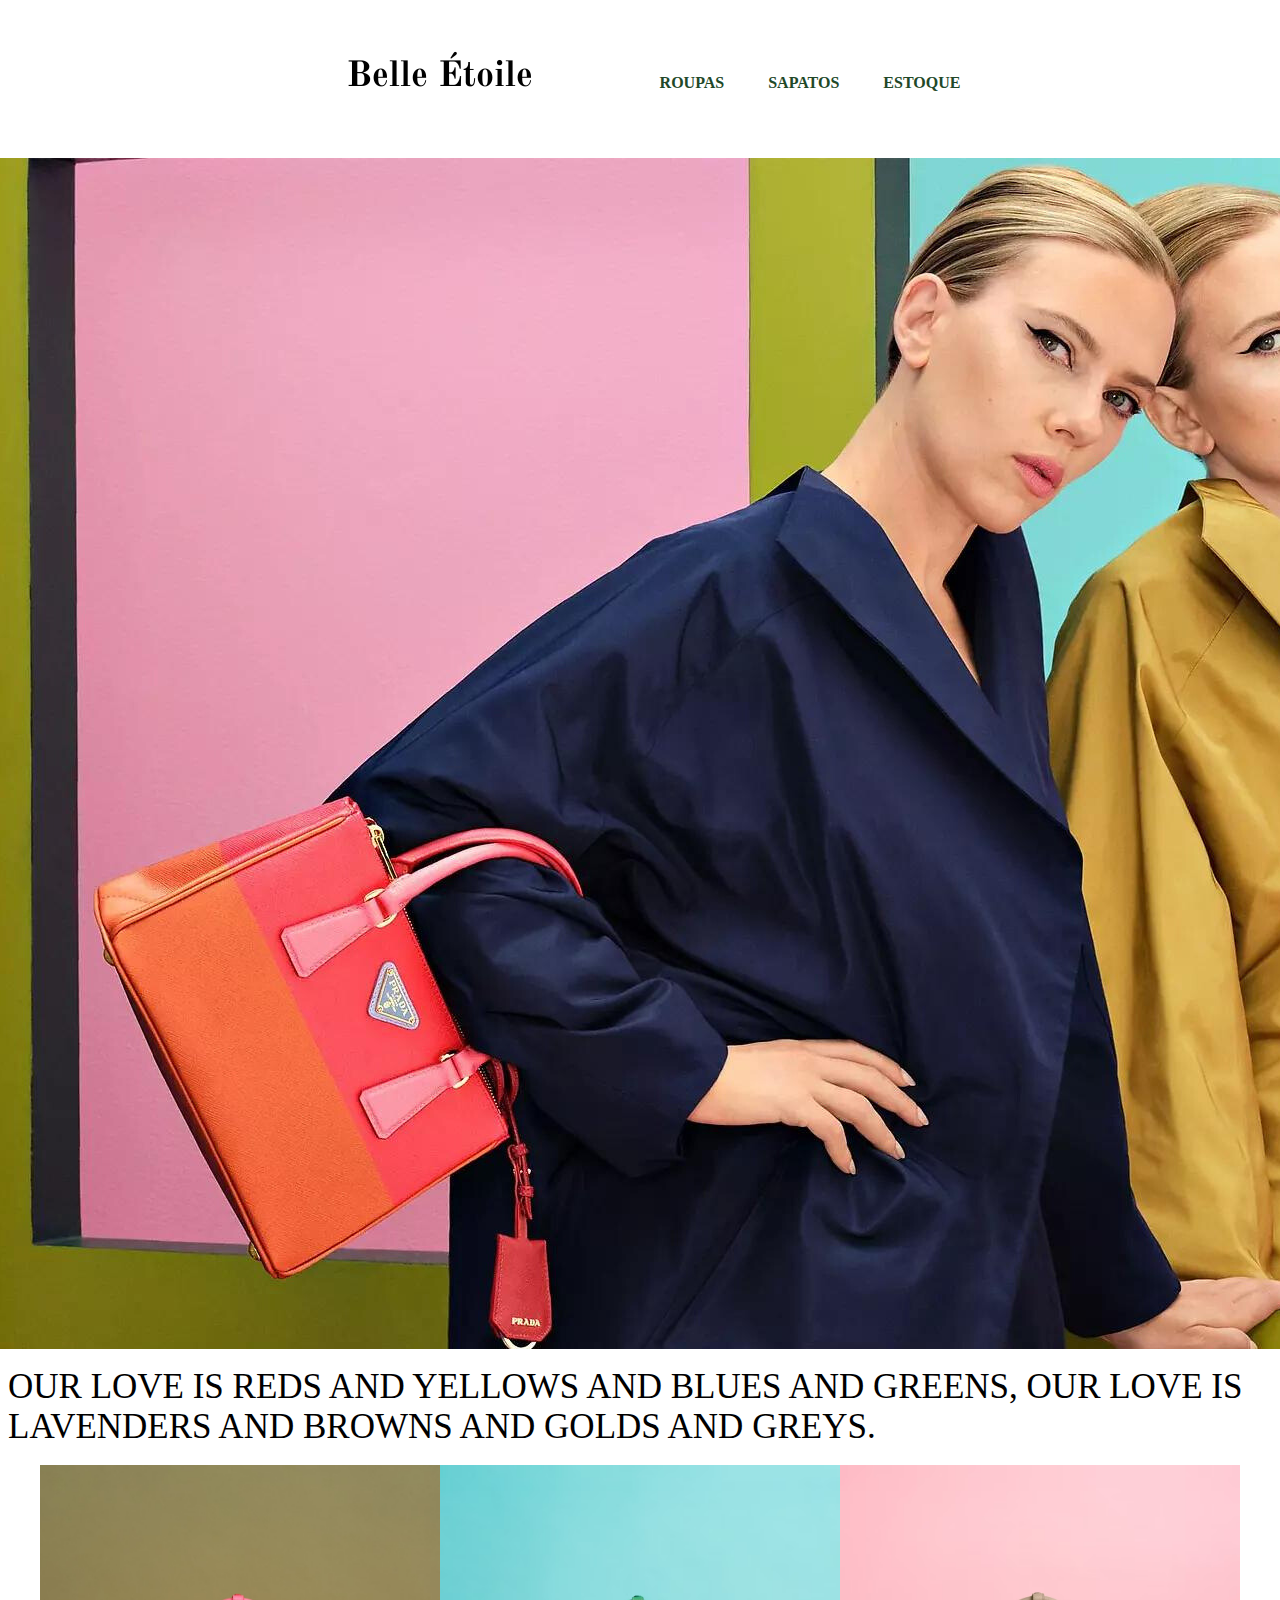
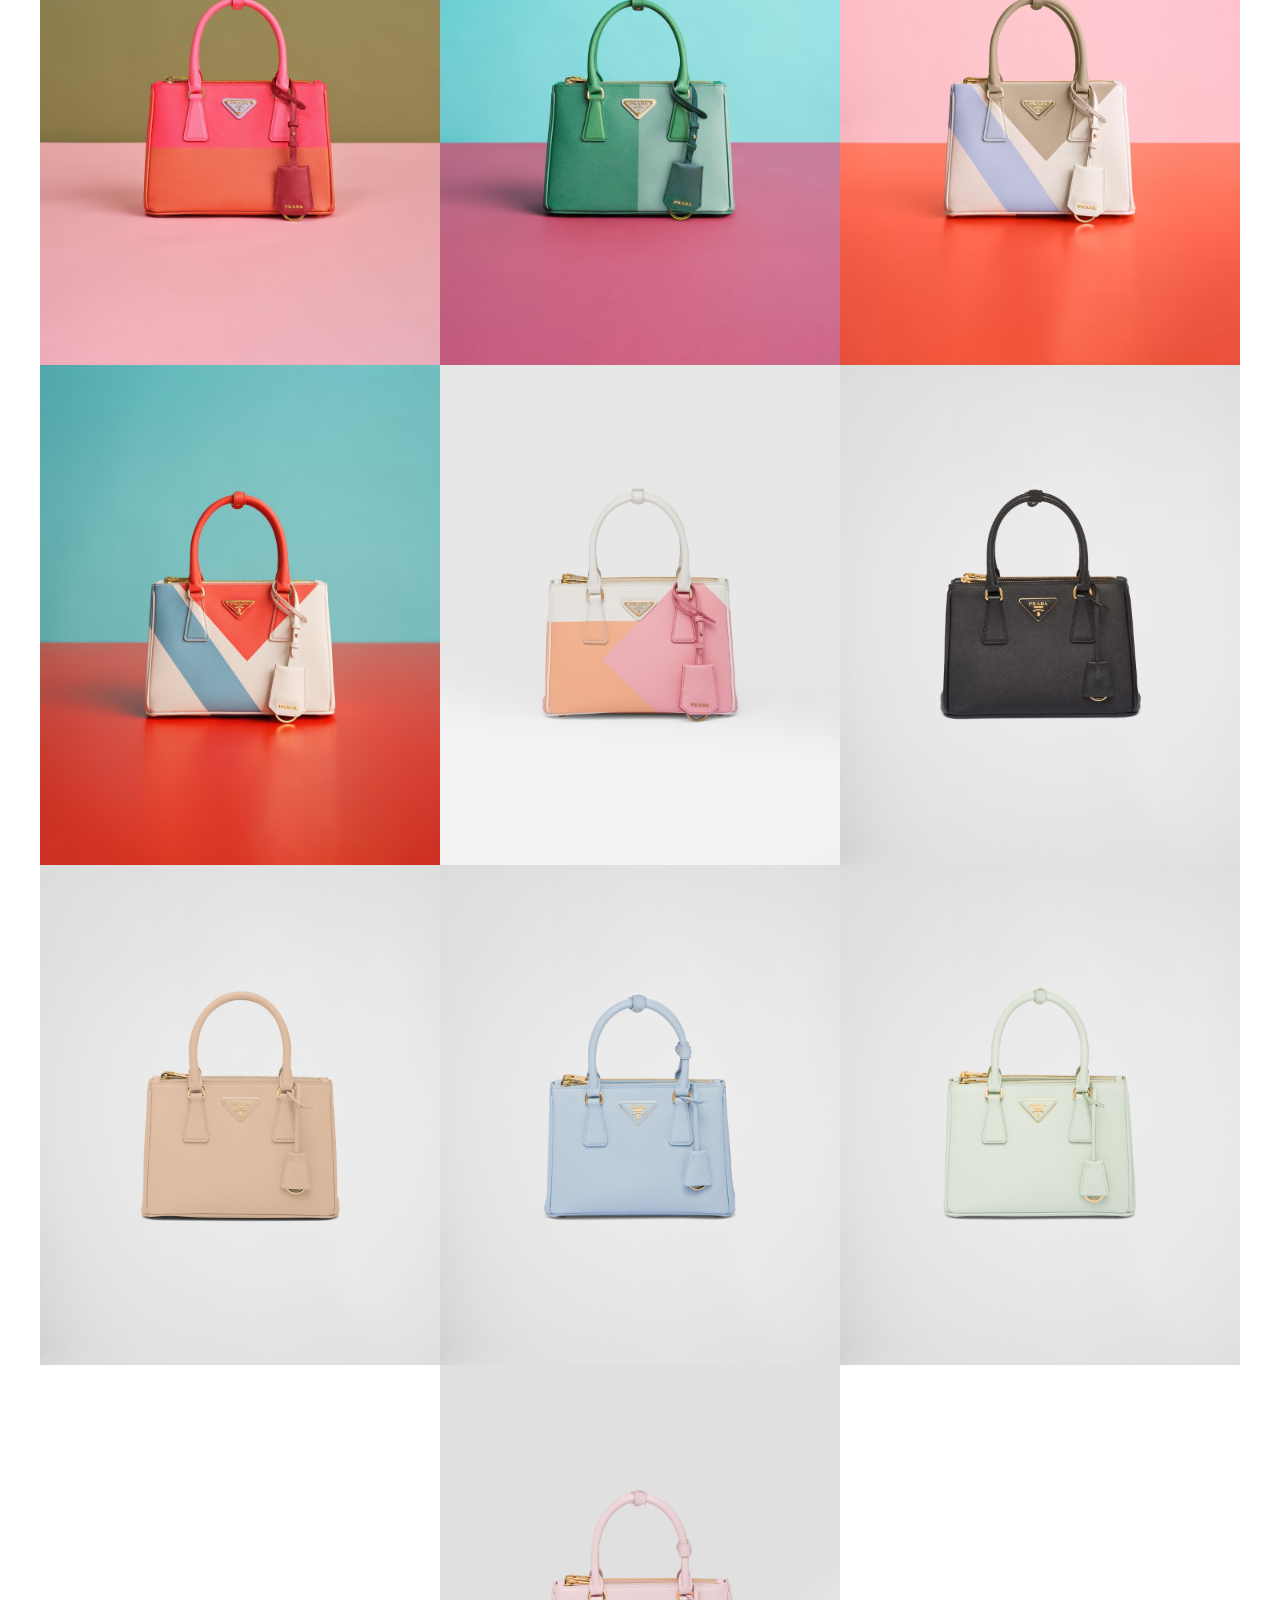
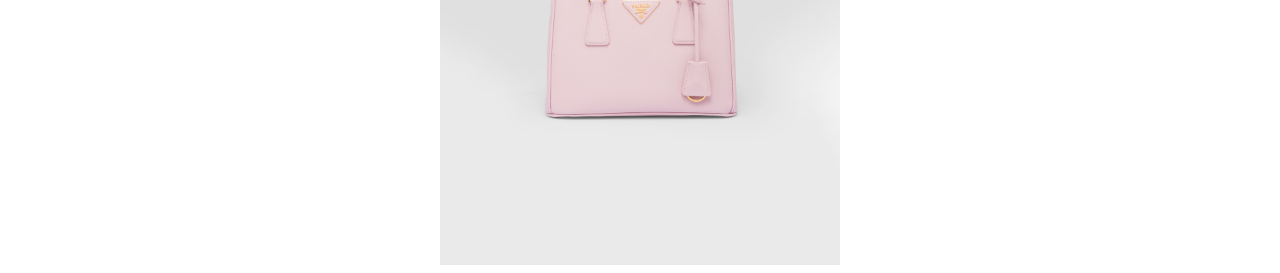
<file: index.html>
<!DOCTYPE html>
<html lang="en">
<head>
    <meta charset="UTF-8">
    <meta http-equiv="X-UA-Compatible" content="IE=edge">
    <meta name="viewport" content="width=, initial-scale=1.0">
    <link rel="stylesheet" href="estilo.css">
    <title>Document</title>
</head>
<body style="background-color:#ffffff">
     <section class="container">
        <img src="Belle Étoile (5).png">

        <div id="menu">
            <ul>
                <li><a href="roupas.html">ROUPAS</a></li>
                <li><a href="sapatos.html">SAPATOS</a></li>
                <li><a href="estoque.php">ESTOQUE </a></li>
            </ul>
        </div>
       </section>

   
         
       <!DOCTYPE html>
<html lang="en">
<head>
<header>
    <div class="img">
        <img src="93991e81-ba3d-43b5-a8d7-04090f11ec73.jpg">
    </div>
    
    
    <style>
        @keyframes corrida {
          0% {
            transform: translateX(100%);
          }
          100% {
            transform: translateX(-100%);
          }
        }
        


        .frase {
          position: relative;
          animation: corrida 15s linear infinite;
          font-size: 35px;
        }
      </style>
    </head>
    <body>
    </br>
      <div class="frase">OUR LOVE IS REDS AND YELLOWS AND BLUES AND GREENS, OUR LOVE IS LAVENDERS AND BROWNS AND GOLDS AND GREYS.</div>
  
    </br>
        <section class="container">
            <div class="img">
        <img src="bolsa.avif" weight="400" height="500"> 
        
        <img src="bolsa2.avif" weight="400" height="500"> 
        
        <img src="bolsa3.avif" weight="400" height="500"> 
    
         <img src="bolsa4.avif" weight="400" height="500">  

         
         <img src="bolsa100.avif" weight="400" height="500">  

         <img src="mao1.avif" weight="400" height="500">  

         <img src="mao2.avif" weight="400" height="500">  

         <img src="mao3.avif" weight="400" height="500">  

         <img src="mao4.avif" weight="400" height="500">  

         <img src="mao5.avif" weight="400" height="500">  


         
        </div>

        
    
    
</body>
</html>
</file>
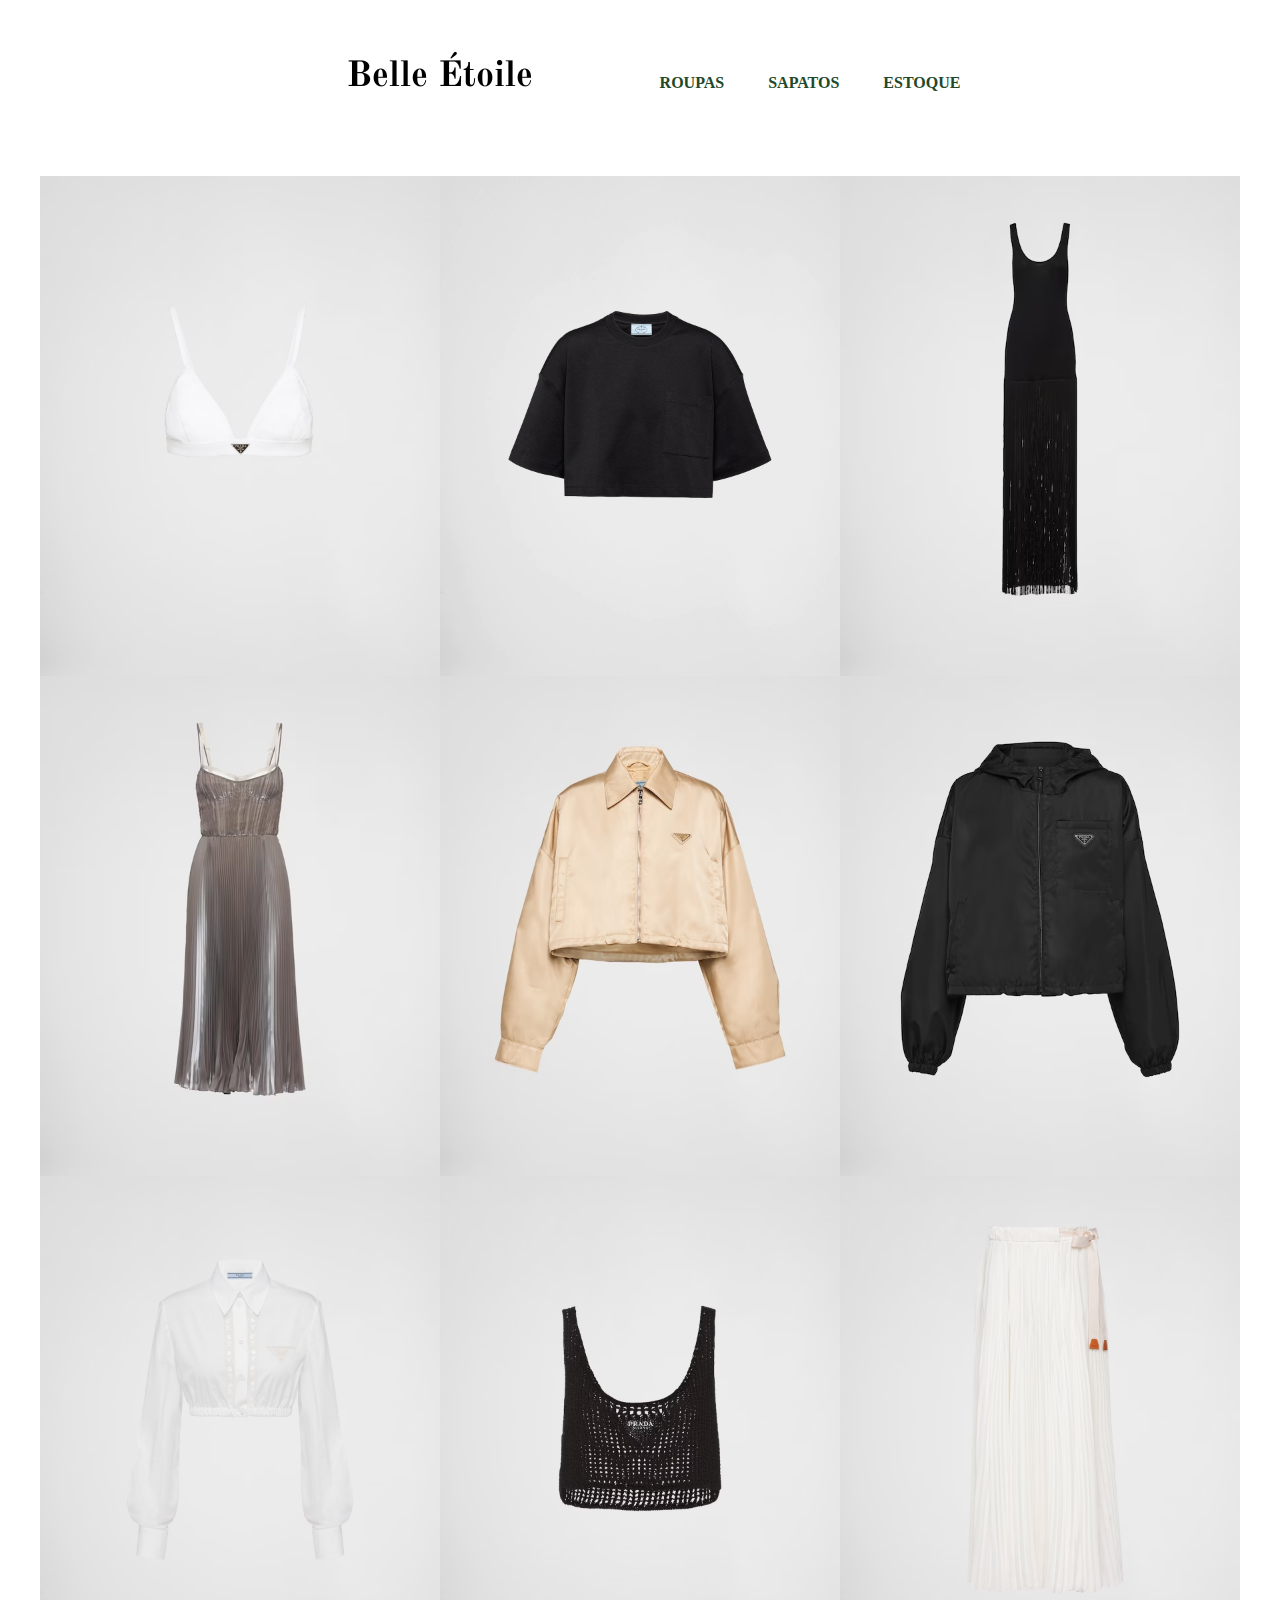
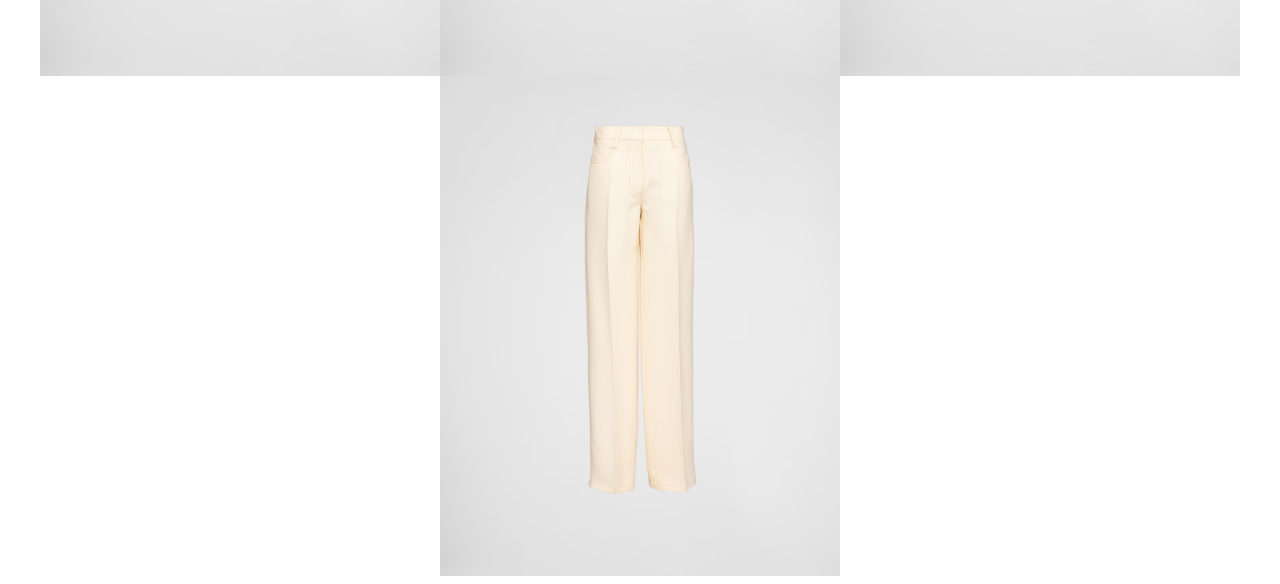
<file: roupas.html>
<!DOCTYPE html>
<html lang="en">
<head>
    <meta charset="UTF-8">
    <meta http-equiv="X-UA-Compatible" content="IE=edge">
    <meta name="viewport" content="width=, initial-scale=1.0">
    <link rel="stylesheet" href="estilo.css">
    <title>Document</title>
</head>
<body style="background-color:#ffffff">
     <section class="container">
        <img src="Belle Étoile (5).png">

        <div id="menu">
            <ul>
                <li><a href="roupas.html">ROUPAS</a></li>
                <li><a href="sapatos.html">SAPATOS</a></li>
                <li><a href="estoque.php">ESTOQUE </a></li>
            </ul>
        </div>
       </section>

   
         
    </br>
    <section class="container">
        <div class="img">
    <img src="roupa.avif" weight="400" height="500"> 

    
    <img src="roupa6,.webp" weight="400" height="500">  
    
    <img src="roupa2.avif" weight="400" height="500"> 
    
    <img src="roupa3.avif" weight="400" height="500"> 


    <img src="roupa4.avif" weight="400" height="500">  

    <img src="roupa5.avif" weight="400" height="500">  


    
    <img src="roupa10.avif" weight="400" height="500">  

    
    <img src="roupa11.avif" weight="400" height="500">  

    
    <img src="saia.avif" weight="400" height="500">  

    
    <img src="calça.avif" weight="400" height="500">  
  
    </div>
</file>
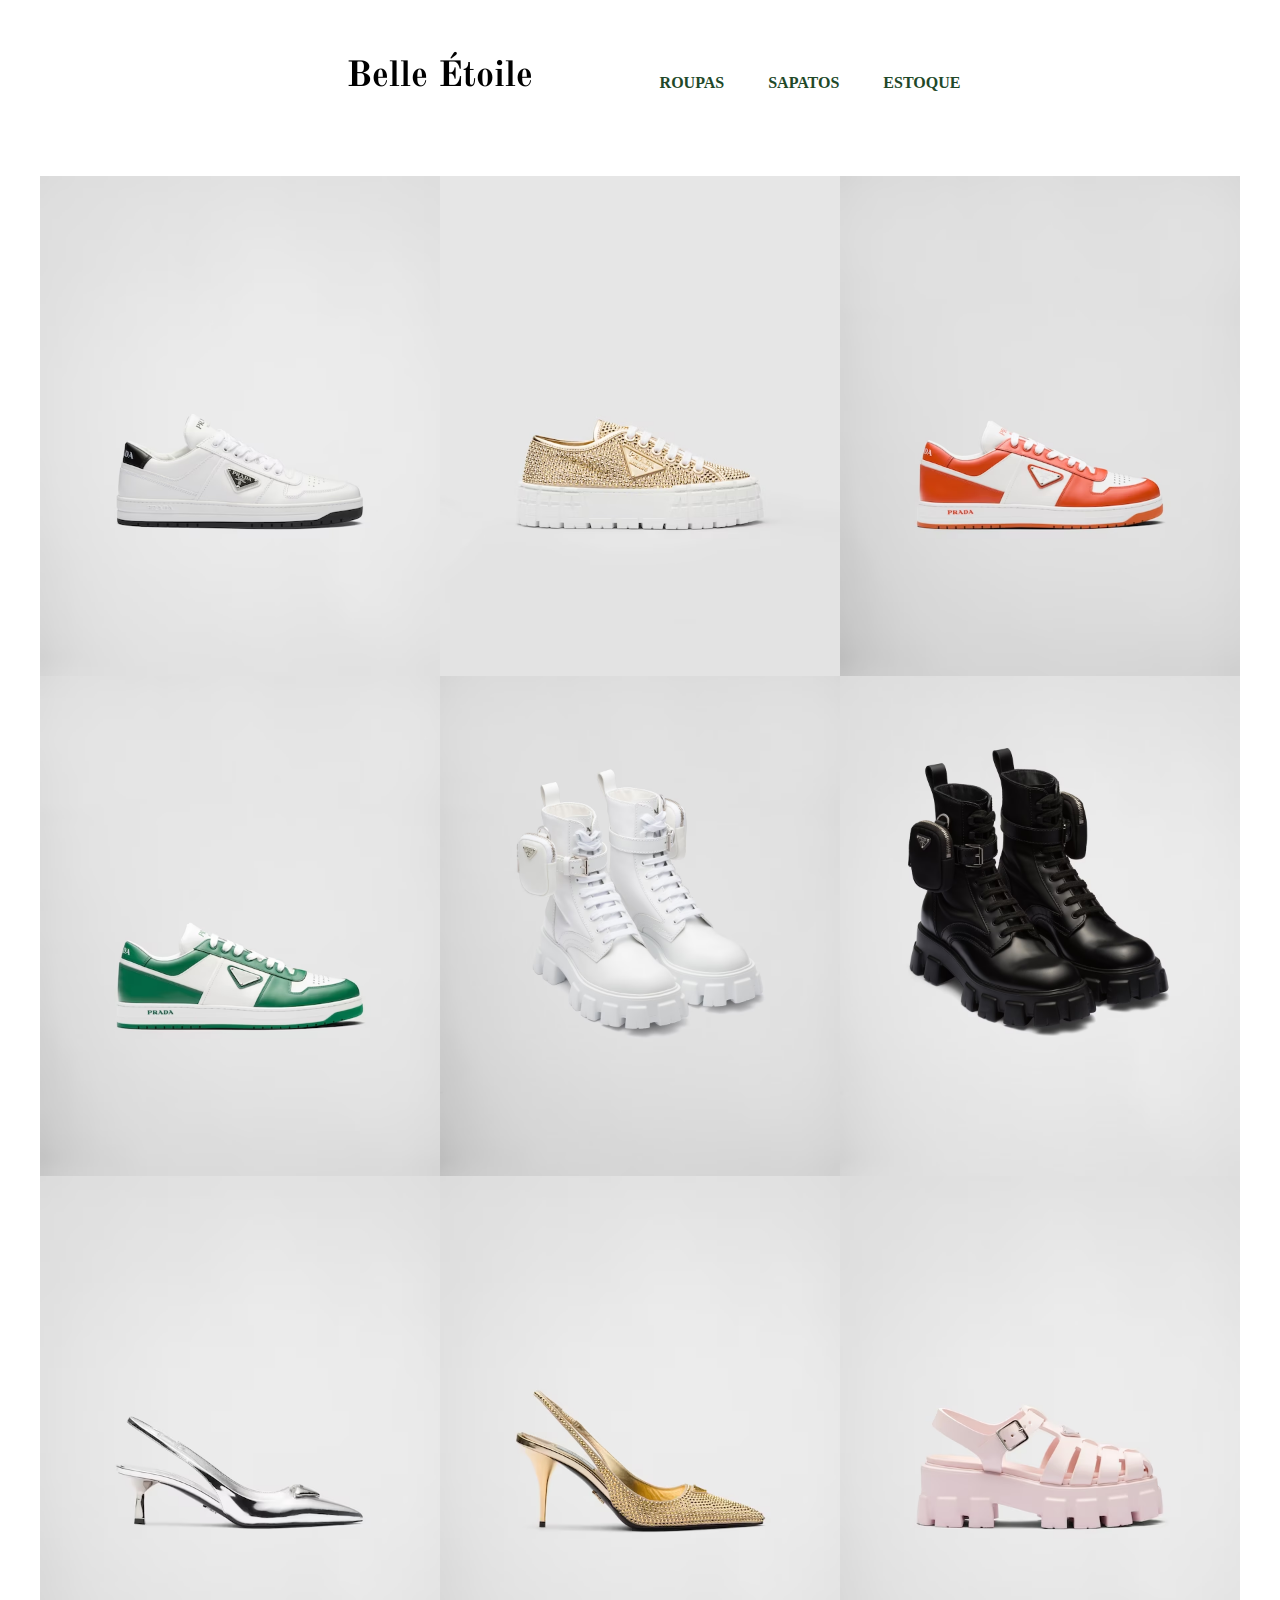
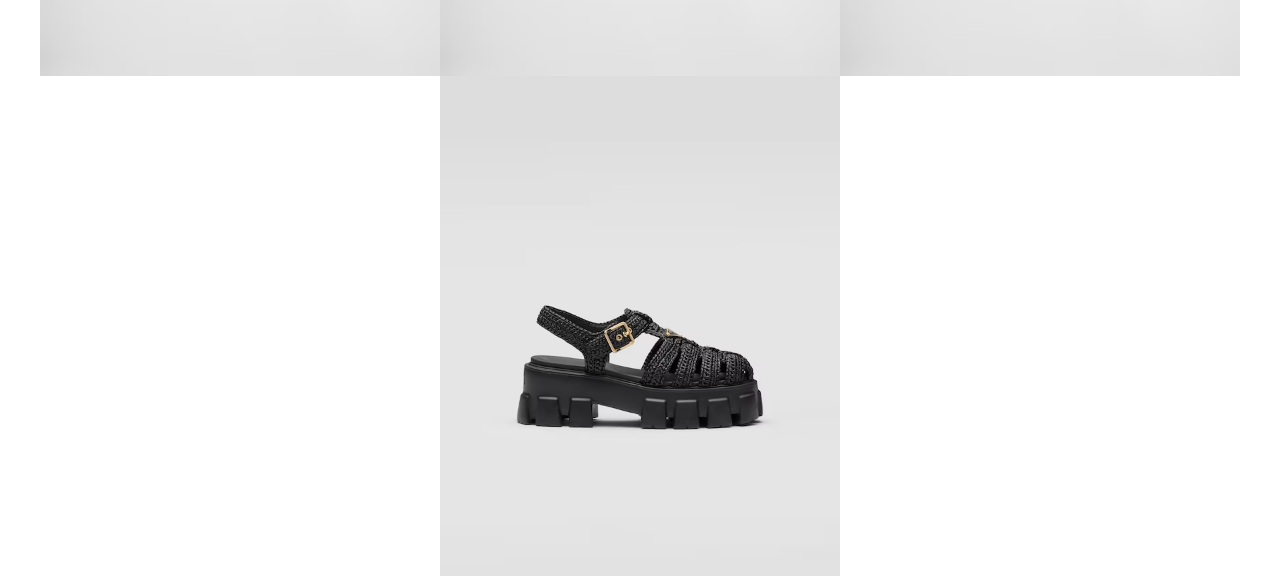
<file: sapatos.html>
<!DOCTYPE html>
<html lang="en">
<head>
    <meta charset="UTF-8">
    <meta http-equiv="X-UA-Compatible" content="IE=edge">
    <meta name="viewport" content="width=, initial-scale=1.0">
    <link rel="stylesheet" href="estilo.css">
    <title>Document</title>
</head>
<body style="background-color:#ffffff">
     <section class="container">
        <img src="Belle Étoile (5).png">

        <div id="menu">
            <ul>
                <li><a href="roupas.html">ROUPAS</a></li>
                <li><a href="sapatos.html">SAPATOS</a></li>
                <li><a href="estoque.php">ESTOQUE </a></li>
            </ul>
        </div>
       </section>

   
         
    </br>
    <section class="container">
        <div class="img"> 

    <img src="tenis1.avif" weight="400" height="500"> 
    <img src="tenis2.avif" weight="400" height="500"> 
    <img src="laranja.avif" weight="400" height="500">  
    <img src="verde.avif" weight="400" height="500">  
    <img src="bota2.avif" weight="400" height="500">  
    <img src="bota,.avif" weight="400" height="500">  
    <img src="tenis3.avif" weight="400" height="500">  
    <img src="tenis4.avif" weight="400" height="500">  
    <img src="tenis5.avif" weight="400" height="500">  
    <img src="tenis6.avif" weight="400" height="500"> 
    
    
    </div>
</file>
<file: estilo.css>
#menu {
    text-align: center;
    font-family: verdana;
    color: rgb(214, 214, 213);
    font-weight: bold;
 
}

#menu a {
    text-decoration: none;
    color: rgb(33, 72, 40);
}

#menu a :hover {
    text-decoration: none;
    color: rgb(22, 60, 33);
}

#menu li {
    display: inline;
    padding: 0 20px 0 20px;
}

body {
    background: yellow;
}

/* Flex Item */
.item {
    margin: 5px;
    background: rgb(64, 123, 56);
    text-align: center;
    font-size: 1.5em;
}
.container {
    margin: 0 auto;
    display: flex;
    align-items: center;
    justify-content: center;
}

.flex {
    display: flex;
}

.flex-wrap {
    flex-wrap: wrap;
}

.flex-item-1 {
    flex: 1;
}

.img {
    display: flex;
    flex-wrap: wrap;
    justify-content: center;
}

.img img:hover {
    transition: all.5s;
    transform: scale(1.0);
}
</file>
